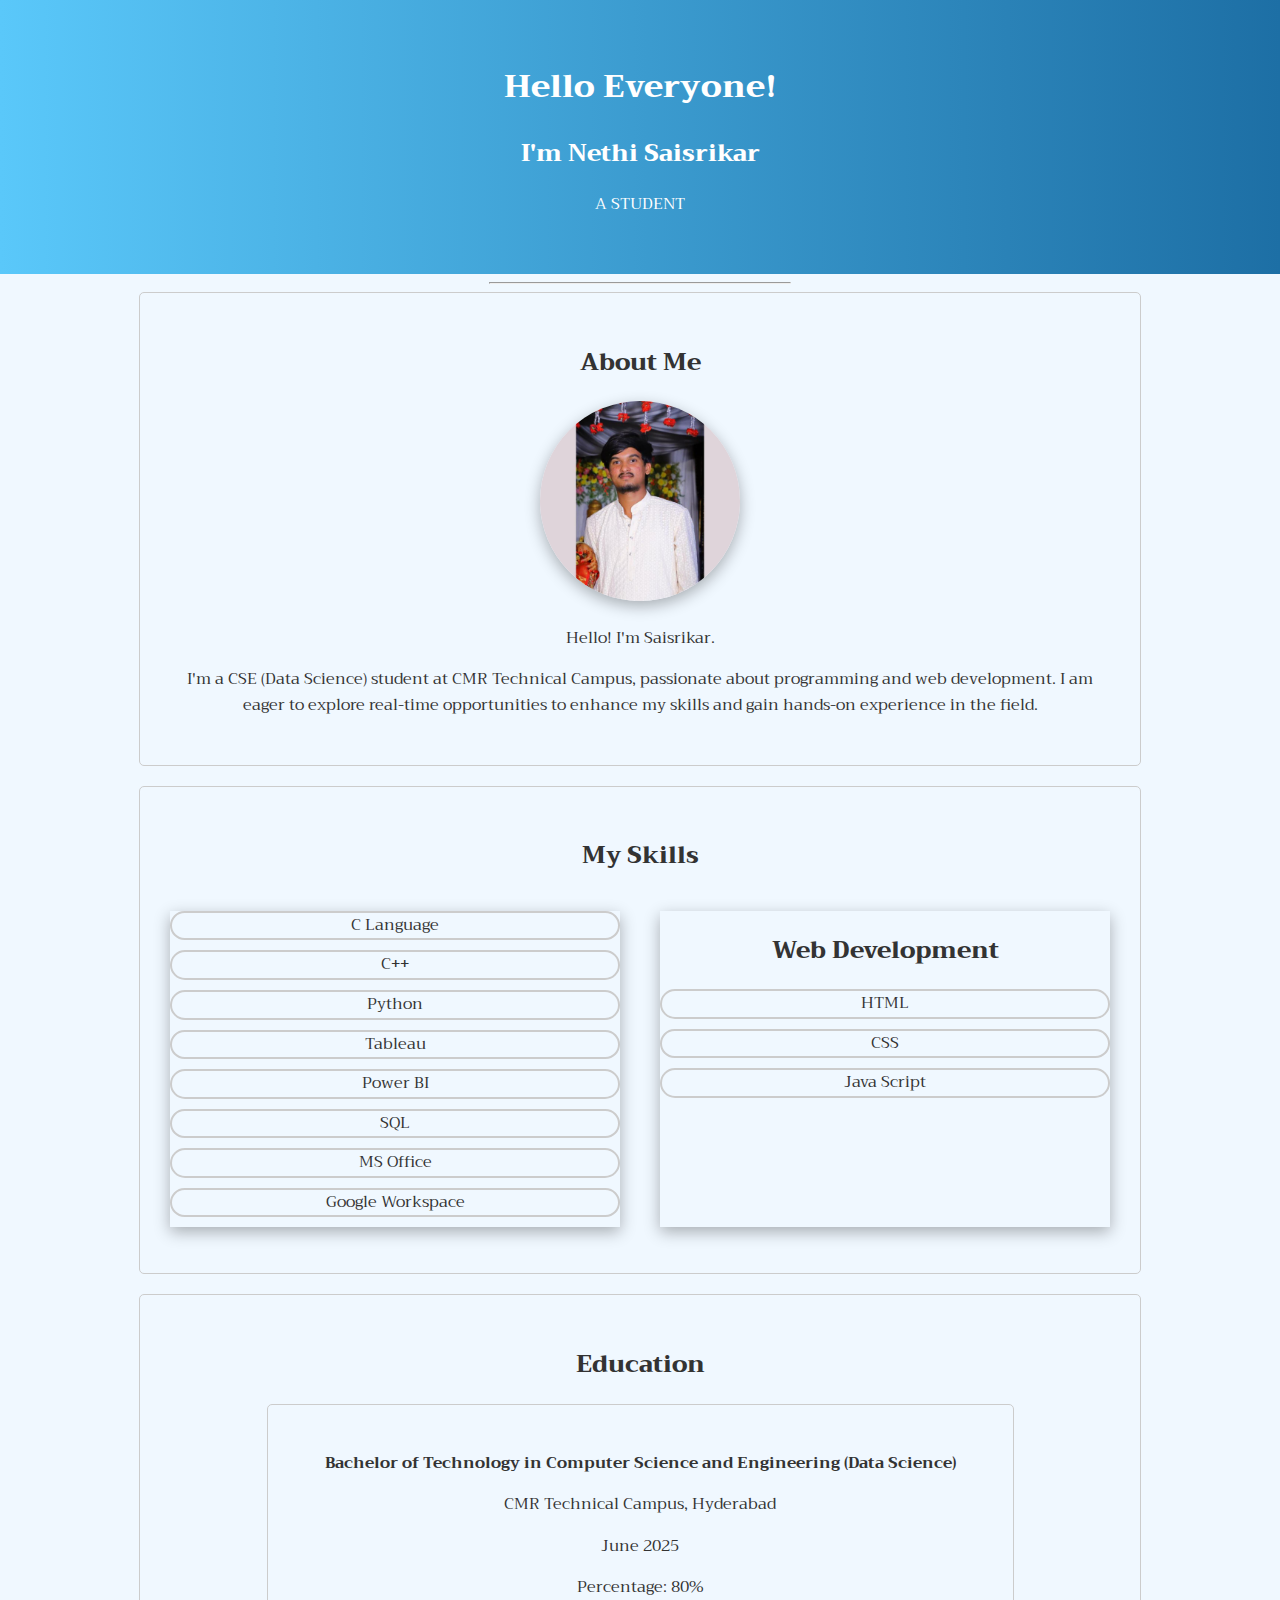
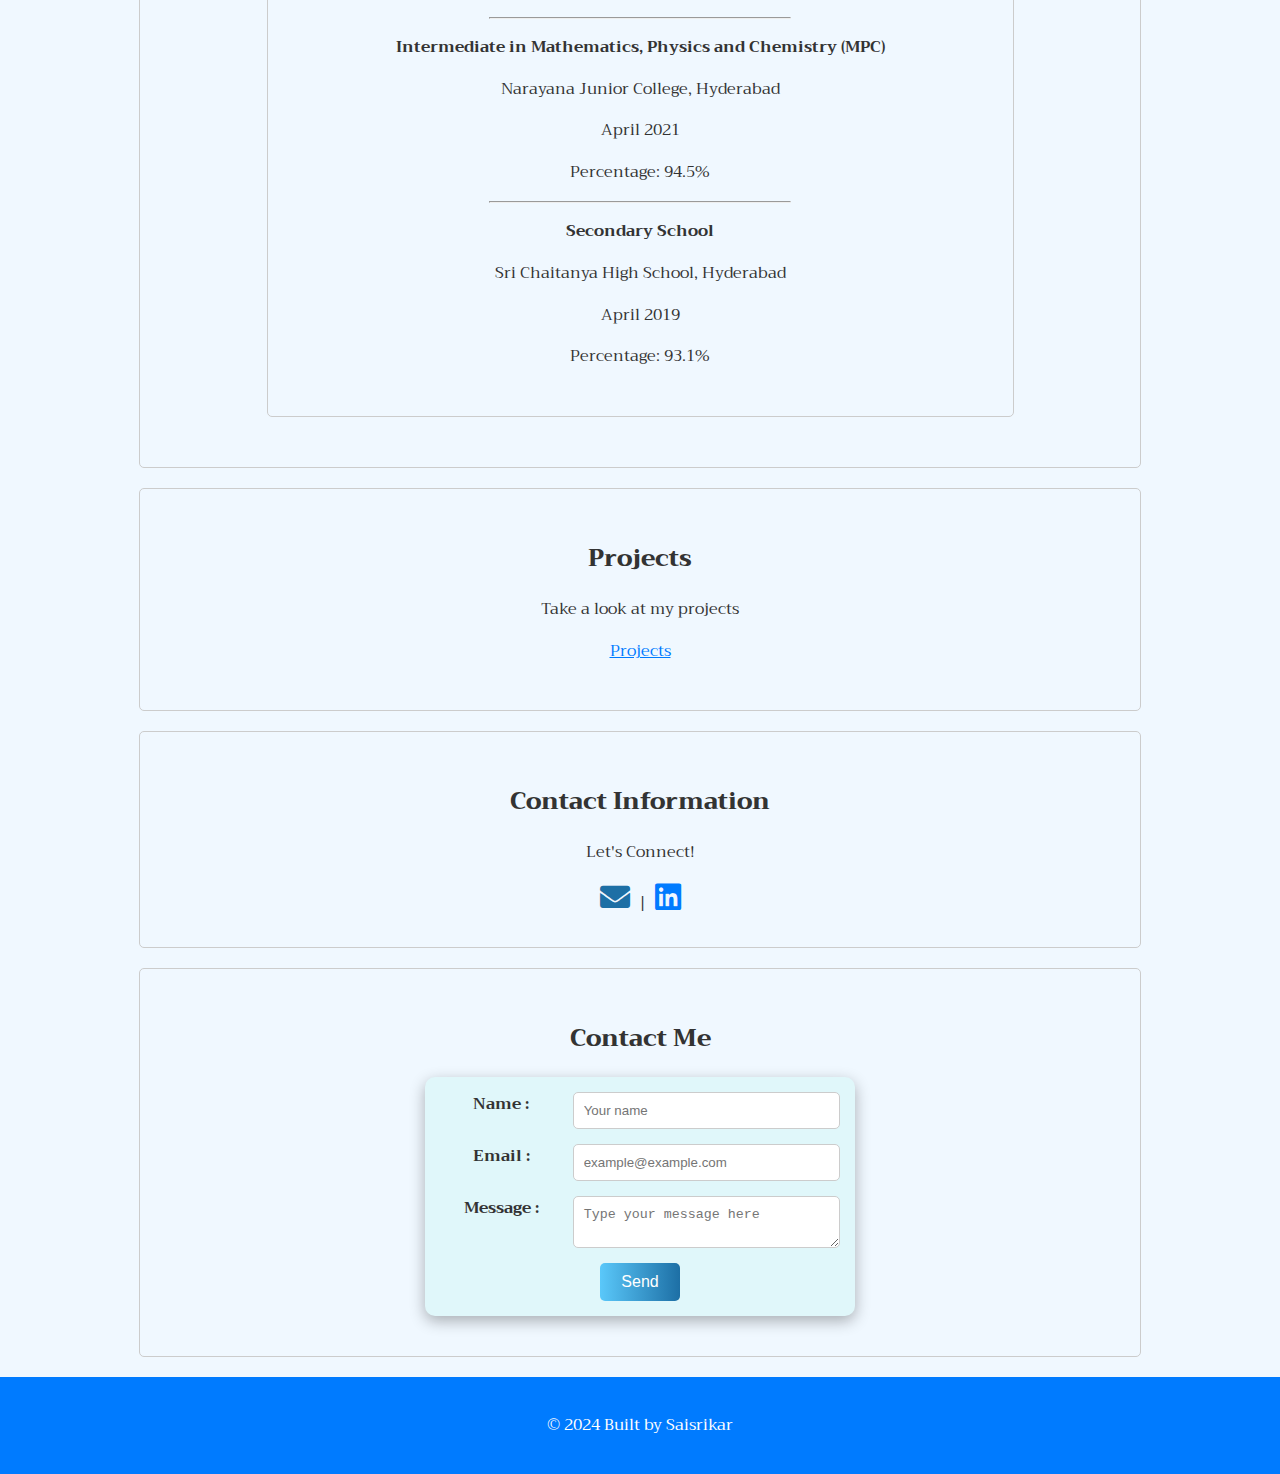
<file: index.html>
<!DOCTYPE html>
<html lang="en">
<head>
    <meta charset="UTF-8">
    <meta name="viewport" content="width=device-width, initial-scale=1.0">
    <meta name="description" content="Personal profile page of Saisrikar">
    <title>Saisrikar's Profile</title>
    <link rel="icon" href="icon.ico" type="image/x-icon">
    <link rel="stylesheet" href="style.css">
    <link rel="stylesheet" href="https://fonts.googleapis.com/css?family=Trirong">
    <link rel="stylesheet" href="https://cdnjs.cloudflare.com/ajax/libs/font-awesome/5.15.4/css/all.min.css">
</head>

<body>
    <center>
        <header>
            <h1>Hello Everyone!</h1>
            <h2>I'm Nethi Saisrikar</h2>
            <p>A STUDENT</p>
            </div>
        </header>
        <hr>

        <section>
            <h2>About Me</h2>
            <img src="Image.jpg" alt="Saisrikar's pic" width="300">
            <p>Hello! I'm Saisrikar.</p>
            <p>I'm a CSE (Data Science) student at CMR Technical Campus, passionate about programming and web development. I am eager to explore real-time opportunities to enhance my skills and gain hands-on experience in the field.</p>
        </section>

        <section>
            <h2>My Skills</h2>
            <div class="skills-container">
                <ul class="skills-list">
                    <li>C Language</li>
                    <li>C++</li>
                    <li>Python</li>
                    <li>Tableau</li>
                    <li>Power BI</li>
                    <li>SQL</li>
                    <li>MS Office</li>
                    <li>Google Workspace</li>
                </ul>
                <ul class="skills-list">
                    <h2>Web Development</h2>
                    <li>HTML</li>
                    <li>CSS</li>
                    <li>Java Script</li>
                </ul>
            </div>
        </section>

        <section>
            <h2>Education</h2>
            <center>
                <section>
                    <p><b>Bachelor of Technology in Computer Science and Engineering (Data Science)</b></p>
                    <p>CMR Technical Campus, Hyderabad</p>
                    <p>June 2025</p>
                    <p>Percentage: 80%</p>
                    <hr>
                    <p><b>Intermediate in Mathematics, Physics and Chemistry (MPC)</b></p>
                    <p>Narayana Junior College, Hyderabad</p>
                    <p>April 2021</p>
                    <p>Percentage: 94.5%</p>
                    <hr>
                    <p><b>Secondary School</b></p>
                    <p>Sri Chaitanya High School, Hyderabad</p>
                    <p>April 2019</p>
                    <p>Percentage: 93.1%</p>
                </section>
            </center>
        </section>

        <section>
            <h2>Projects</h2>
            <p>Take a look at my projects</p>
            <p><a href="project.html">Projects</a></a></p>
        </section>

        <section>
            <h2>Contact Information</h2>
            <p>Let's Connect!</p>
            <a href="mailto: saisrikar2864@gmail.com"><i class="fas fa-envelope"></i></a> | <a href="https://www.linkedin.com/in/saisrikarnethi/"><i class="fab fa-linkedin"></i></a>
        </section>

        <section>
            <h2>Contact Me</h2>
            <form>
                <div class="form-group">
                    <label for="name">Name :</label>
                    <input type="text" id="name" name="name" placeholder="Your name">
                </div>

                <div class="form-group">
                    <label for="email">Email :</label>
                    <input type="email" id="email" name="email" placeholder="example@example.com">
                </div>

                <div class="form-group">
                    <label for="message">Message :</label>
                    <textarea id="message" name="message" placeholder="Type your message here"></textarea>
                </div>
                <button type="submit">Send</button>
            </form>
        </section>

        <script src="form.js"></script>

        <footer style="color:#fff">
            <p>&copy; 2024 Built by Saisrikar</p>
        </footer>
    </center>
</body>
</file>
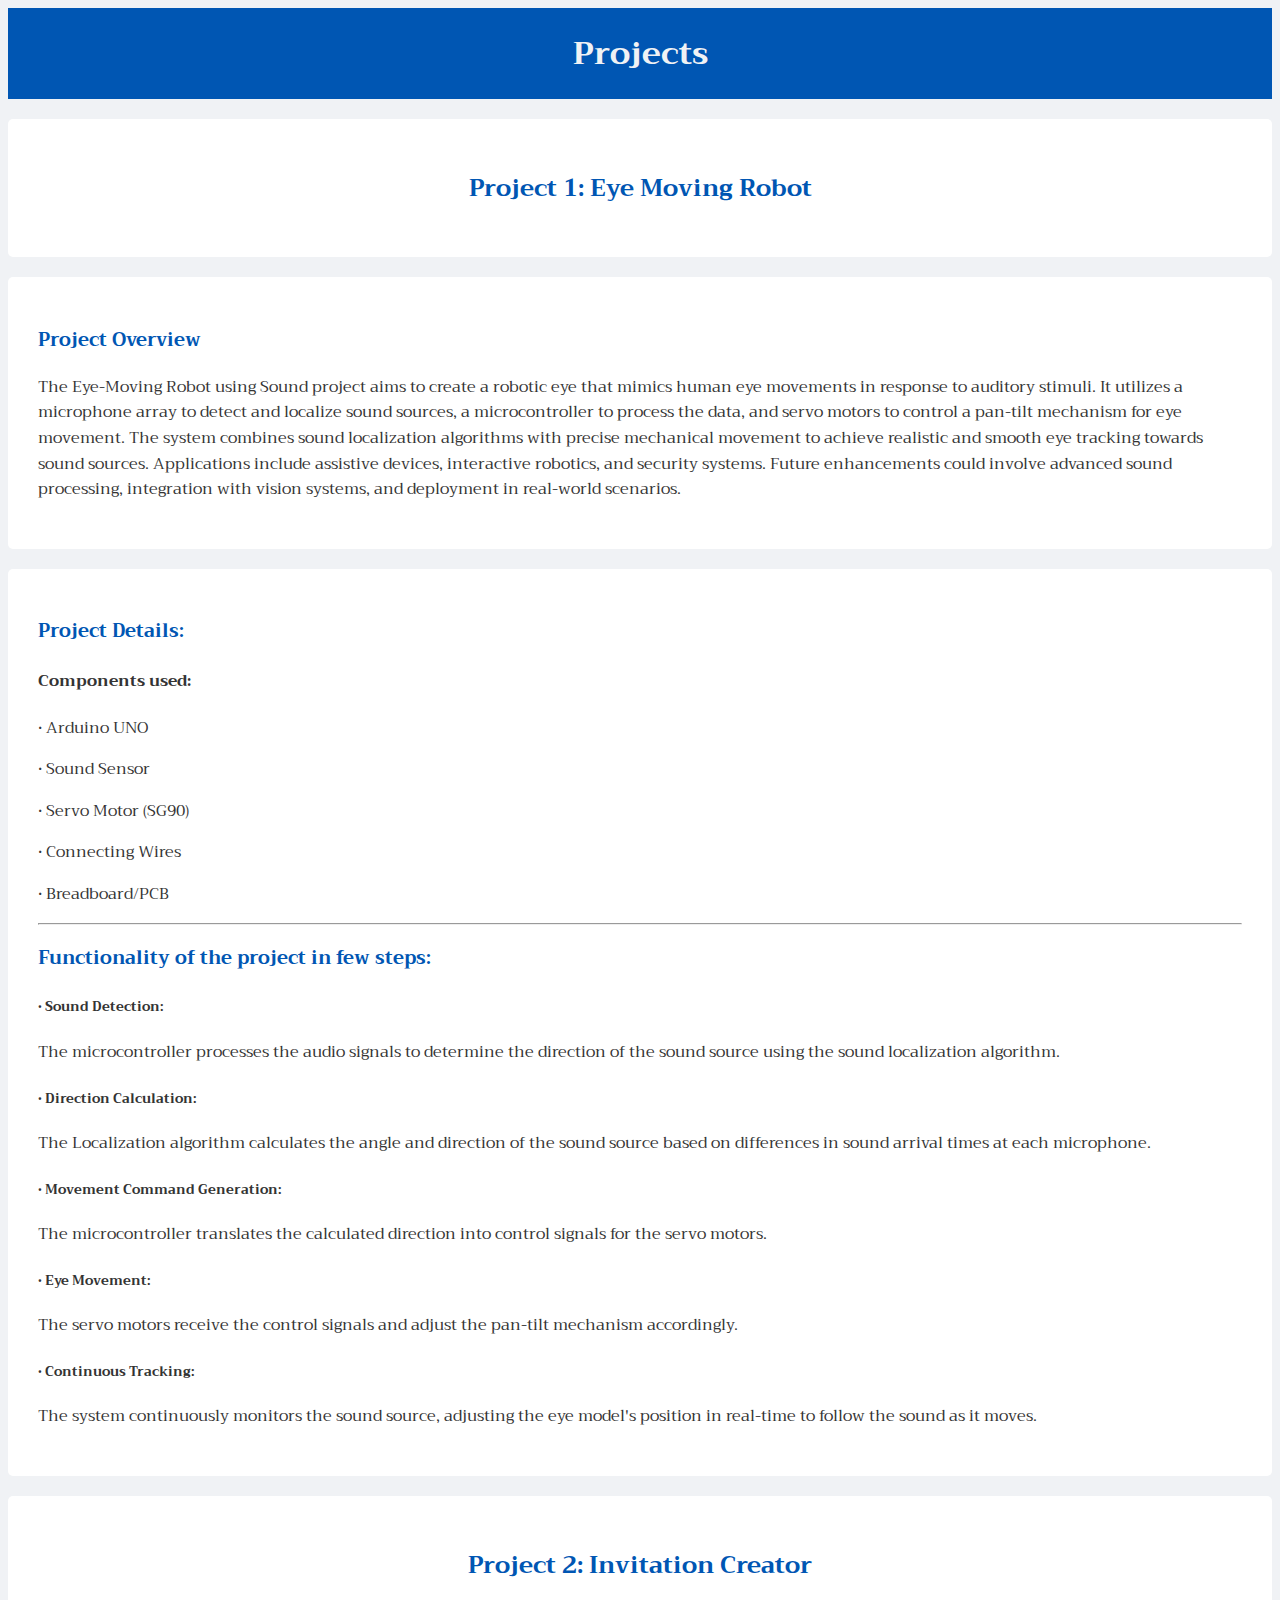
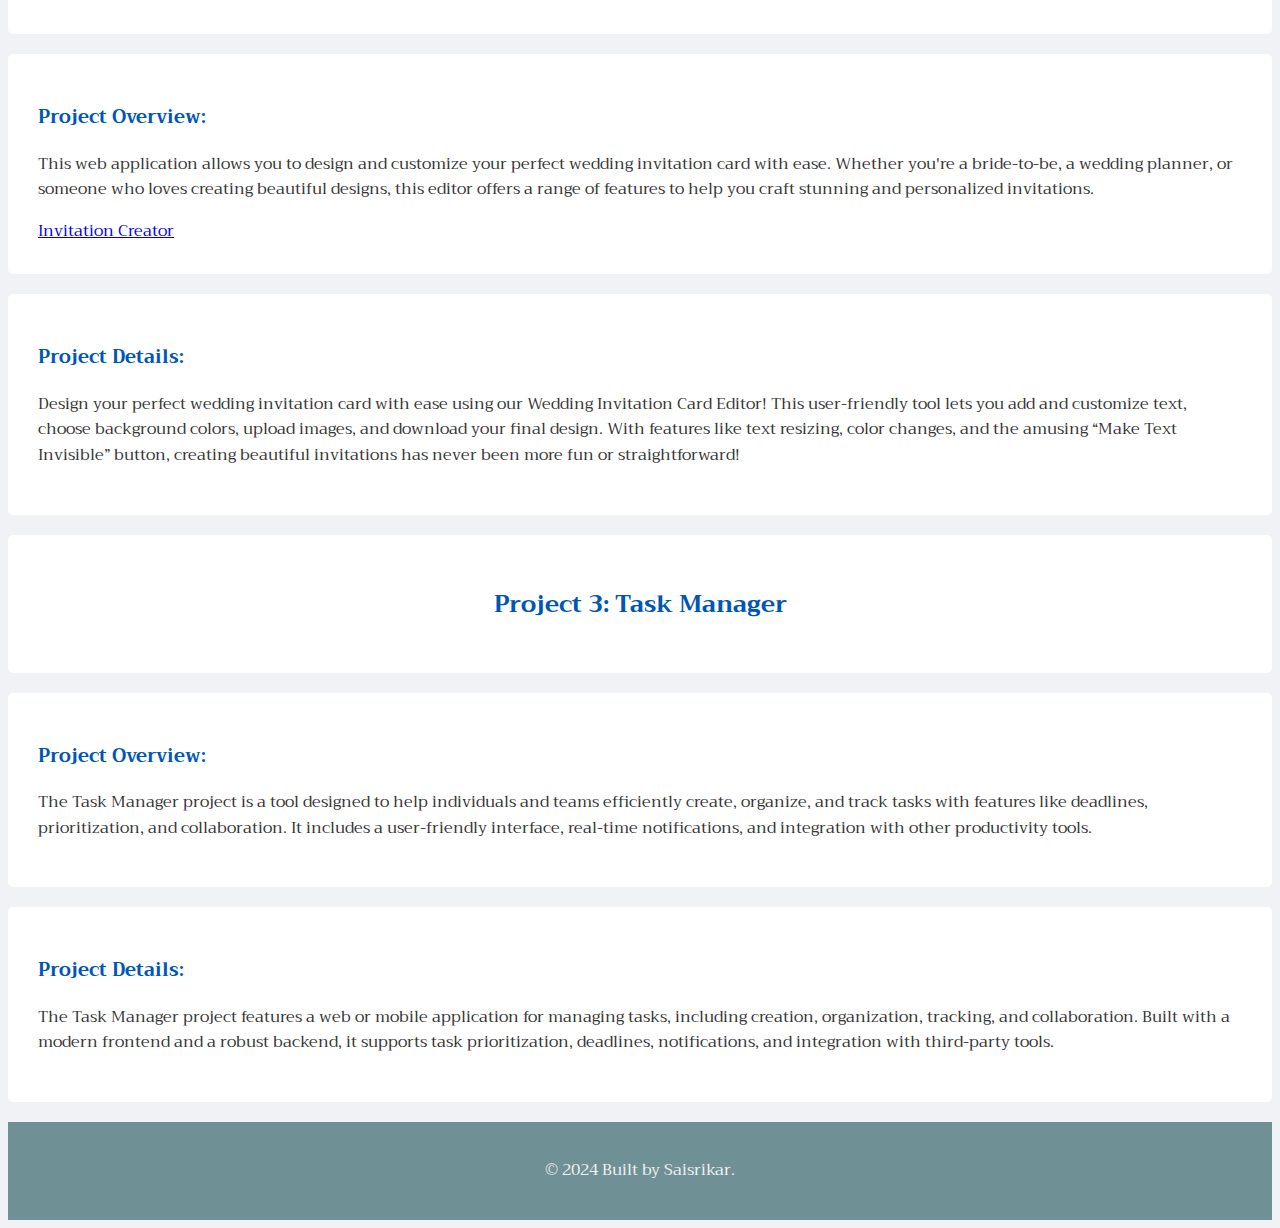
<file: project.html>
<!DOCTYPE html>
<html lang="en">
<head>
    <meta charset="UTF-8">
    <meta name="viewport" content="width=device-width, initial-scale=1.0">
    <meta name="description" content="Personal profile page of Saisrikar">
    <link rel="icon" href="project.ico" type="image/x-icon">
    <title>My Projects</title>
    <link rel="stylesheet" href="https://fonts.googleapis.com/css?family=Trirong">
    <style>
        h1,h2,h3
        {
            color:#0056b3; /* Dark Blue */
        }

        body
        {
            font-family: 'Trirong', serif;
            text-align: center;
            background-color: #f0f2f5; /* Light Gray */
            color: #333;
            line-height: 1.6;
        }

        header, footer
        {
            color:#333 ;
            text-align: center;
            padding: 20px 0;
            background-color: #0056b3; /* Dark Blue */
        }

        footer
        {
            background-color: #6f9196; /* Light Green */
        }

        p
        {
            font:200px;
        }

        iframe
        {
            border: none;
        }

        section
        {
            margin:20px 0;
            padding: 30px;
            background-color: #ffffff;
            box-shadow: 0 2px 4px rgba(red, green, blue, alpha);
            border-radius: 5px;
            width: (50%-20px);
            text-align:center;
        }
    </style>
</head>
<body>
    <header>
        <h1 style="margin:0; color: #f0f2f5">Projects</h1>
    </header>

    <section>
        <h2>Project 1: Eye Moving Robot</h2>
    </section>

    <section style="text-align: left;">
        <h3>Project Overview</h3>
        <p>The Eye-Moving Robot using Sound project aims to create a robotic eye that mimics human eye movements in response to auditory stimuli. It utilizes a microphone array to detect and localize sound sources, a microcontroller to process the data, and servo motors to control a pan-tilt mechanism for eye movement. The system combines sound localization algorithms with precise mechanical movement to achieve realistic and smooth eye tracking towards sound sources. Applications include assistive devices, interactive robotics, and security systems. Future enhancements could involve advanced sound processing, integration with vision systems, and deployment in real-world scenarios.</p>
    </section>

    <section style="text-align: left;">
        <h3>Project Details:</h3>
        <h4>Components used:</h4>
        <p>• Arduino UNO</p>
        <p>• Sound Sensor</p>
        <p>• Servo Motor (SG90)</p>
        <p>• Connecting Wires</p>
        <p>• Breadboard/PCB</p>

        <hr>
        <h3>Functionality of the project in few steps:</h3>
        <p><h5>• Sound Detection:</h5> The microcontroller processes the audio signals to determine the direction of the sound source using the sound localization algorithm.</p>
        <p><h5>• Direction Calculation:</h5> The Localization algorithm calculates the angle and direction of the sound source based on differences in sound arrival times at each microphone.</p>
        <p><h5>• Movement Command Generation:</h5> The microcontroller translates the calculated direction into control signals for the servo motors.</p>
        <p><h5>• Eye Movement:</h5> The servo motors receive the control signals and adjust the pan-tilt mechanism accordingly.</p>
        <p><h5>• Continuous Tracking:</h5> The system continuously monitors the sound source, adjusting the eye model's position in real-time to follow the sound as it moves.</p>
    </section>

    <section>
        <h2>Project 2: Invitation Creator</h2>
    </section>

    <section style="text-align: left;">
        <h3>Project Overview:</h3>
        <p>This web application allows you to design and customize your perfect wedding invitation card with ease. Whether you're a bride-to-be, a wedding planner, or someone who loves creating beautiful designs, this editor offers a range of features to help you craft stunning and personalized invitations.</p>
        <a href="https://saisrikarnethi.github.io/Invitation-Creator/">Invitation Creator</a>   
    </section>

    <section style="text-align: left;">
        <h3>Project Details:</h3>
        <p>Design your perfect wedding invitation card with ease using our Wedding Invitation Card Editor! This user-friendly tool lets you add and customize text, choose background colors, upload images, and download your final design. With features like text resizing, color changes, and the amusing “Make Text Invisible” button, creating beautiful invitations has never been more fun or straightforward!</p>
    </section>
    
    <section>
        <h2>Project 3: Task Manager</h2>
    </section>

    <section style="text-align: left;">
        <h3>Project Overview:</h3>
        <p>The Task Manager project is a tool designed to help individuals and teams efficiently create, organize, and track tasks with features like deadlines, prioritization, and collaboration. It includes a user-friendly interface, real-time notifications, and integration with other productivity tools.</p>
    </section>

    <section style="text-align: left;">
        <h3>Project Details:</h3>
        <p>The Task Manager project features a web or mobile application for managing tasks, including creation, organization, tracking, and collaboration. Built with a modern frontend and a robust backend, it supports task prioritization, deadlines, notifications, and integration with third-party tools.</p>
    </section>

    <footer style="color:#f0f2f5">
        <p>&copy; 2024 Built by Saisrikar.</p>
    </footer>
</body>
</file>
<file: style.css>
body
{
    font-family: 'Trirong', sans-serif;
    text-align: center;
    background-color: #f0f8ff; /* light blue */
    color: #333;
    line-height: 1.6;
    margin:0;
    padding: 0;
}

hr
{
    width: 300px;
    color: #ccc;
}

h1,h2
{
    font-weight: 800;
}

p
{
    font-weight:400;
}

a
{
    color: #007bff;
    text-decoration: underline;
}

a:hover
{
    color: #0056b3;
    text-decoration: underline;
}

header, footer
{
    color:#333;
    text-align: center;
    padding: 20px 0;
}

header
{
    background: linear-gradient(to right, #5ac8fa, #1d6fa5); /* light blue to darker blue */
    color: #fff;
    padding: 40px 0;
    text-align:center;
}

section
{
    width: calc(75% - 20px);
    margin-bottom: 20px;
    border: 1px solid #ccc;
    border-radius: 5px;
    padding: 30px;
    text-align: center;
    -webkit-border-radius: 5px;
    -moz-border-radius: 5px;
    -ms-border-radius: 5px;
    -o-border-radius: 5px;
}

img
{
    width: 200px;
    height: 200px;
    border-radius:50%;
    box-shadow: 0 5px 15px rgba(0, 0, 0, 0.3); /* black shadow with opacity */
    object-fit:cover;
}

.skills-container
{
    display: flex;
    justify-content: space-between;
}

.skills-list
{
    width: calc(50% - 20px);
    padding: 0;
    list-style-type: none;
}

.skills-list li
{
    margin-bottom: 10px;
}

ul
{
    text-align: center;
    list-style-type: none;
    box-shadow: 0 5px 15px rgba(0, 0, 0, 0.3); /* black shadow with opacity */
}

li
{
    position: static;
    padding-left: 30px;
    padding-right: 30px;
    border: 2px solid #ccc;
    border-radius: 20px;
    margin-bottom: 20px;
}

.fas
{
    font-size: 30px;
    color: #1d6fa5; /* darker blue */
    margin-right: 5px;
    margin-left: 5px;
}

.fab
{
    font-size: 30px;
    color: #007bff; /* blue */
    margin-right: 5px;
    margin-left: 5px;
}

form
{
    max-width: 400px;
    margin: 10px auto;
    padding: 15px;
    background: #e0f7fa; /* light cyan */
    border-radius: 10px;
    box-shadow: 0 5px 15px rgba(0, 0, 0, 0.3); /* black shadow with opacity */
    -webkit-border-radius: 10px;
    -moz-border-radius: 10px;
    -ms-border-radius: 10px;
    -o-border-radius: 10px;
}

.form-group
{
    display: flex;
    margin-bottom: 15px;
}

.form-group label
{
    flex: 1;
    margin-right: 10px;
    font-weight: bold;
}

.form-group input[type="text"],
.form-group input[type="email"],
.form-group textarea
{
    flex: 2;
    width: calc(100% - 10px);
    padding: 10px;
    border: 1px solid #ccc;
    border-radius: 5px;
}

form button
{
    width: 20%;
    padding: 10px 15px;
    background: linear-gradient(to right, #5ac8fa, #1d6fa5); /* light blue to darker blue */
    color: #fff;
    border: none;
    border-radius: 5px;
    cursor: pointer;
    font-size: 16px;
    transition: background-color 0.3s ease;
}

form button:hover
{
    background-color: #1d6fa5; /* darker blue */
}

@media(max-width: 768px)
{
    form input[type="text"],
    form input[type="email"],
    form textarea 
    {
        width: calc(100% - 20px);
    }
}

footer
{
    background-color: #007bff; /* blue */
}
</file>
